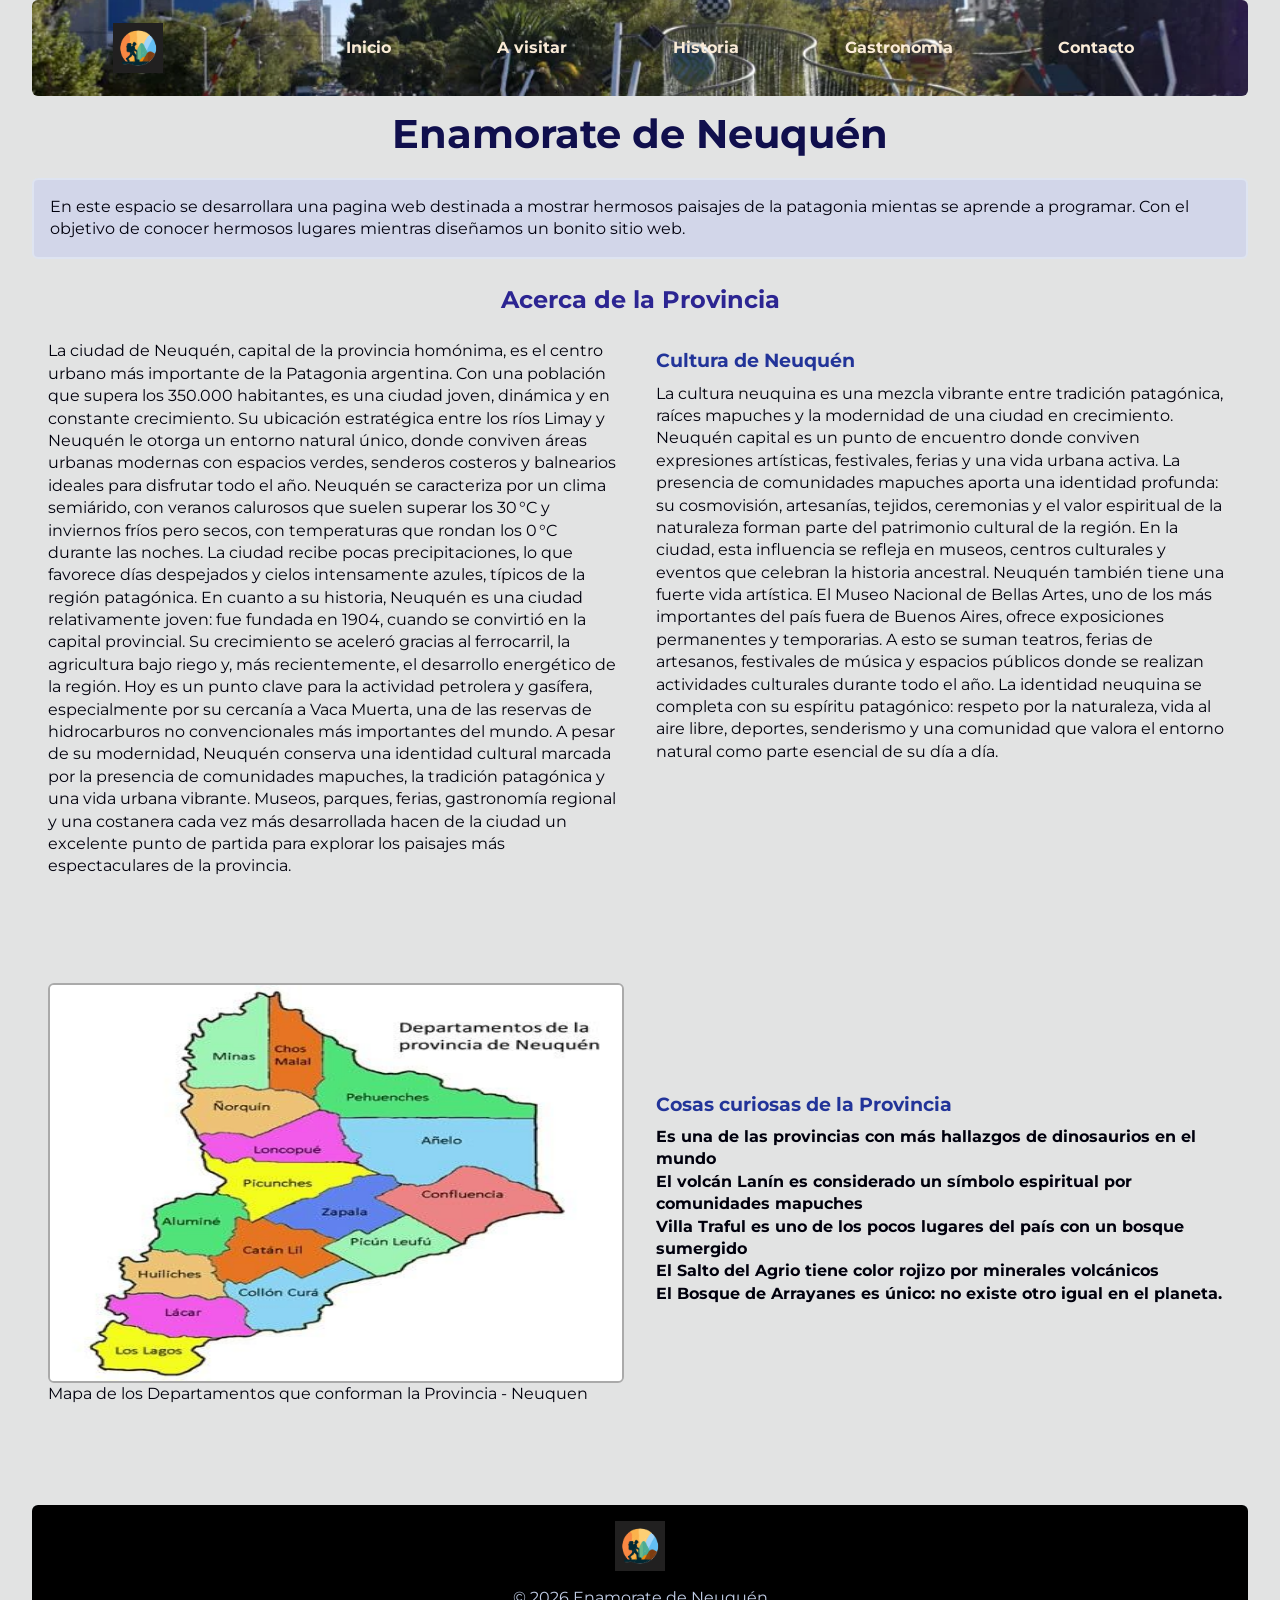
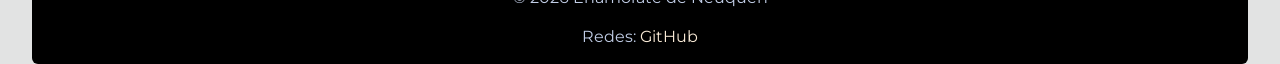
<file: Proyecto1/index.html>
<!DOCTYPE html>
<html lang="en">
    <head>
        <meta charset="UTF-8">
        <meta name="viewport" content="width=device-width, initial-scale=1.0">
        <title>Inicio</title>
        <link href="styles/style.css" type="text/css" rel="stylesheet">
    </head>
    <body>
        <header>
            <nav>
                <figure class="logo">
                    <img   src="assets/logo.1.png" alt="Mi logo">
                </figure>
                <ul class="ul_menu">
                    <li class="menu"><a href="#">Inicio</a></li> <!--para enlazar a la pagina -->
                    <li class="menu"><a href="pages/a_visitar.html">A visitar</a></li>
                    <li class="menu"><a href="pages/historia.html">Historia</a></li>
                    <li class="menu"><a href="pages/gastronomia.html">Gastronomia</a></li>
                    <li class="menu"><a href="pages/contactos.html">Contacto</a></li>
                </ul>
            </nav>
        </header>
        <main>
            <section class="main_section">
                <h1>Enamorate de Neuquén</h1>
                <section class="principal_sec">
                    <p>En este espacio se desarrollara una pagina web destinada a mostrar hermosos paisajes de la patagonia mientas se aprende a programar.
                    Con el objetivo de conocer hermosos lugares mientras diseñamos un bonito sitio web.
                    </p>
                </section>
                <div>
                    <h2 class="tit_secun">Acerca de la Provincia</h2>  
                    <section class="paisajes_sec_prin">
                    
                    <p class="prin">La ciudad de Neuquén, capital de la provincia homónima, es el centro urbano más importante de la Patagonia argentina. Con una población que supera los 350.000 habitantes, es una ciudad joven, dinámica y en constante crecimiento. Su ubicación estratégica entre los ríos Limay y Neuquén le otorga un entorno natural único, donde conviven áreas urbanas modernas con espacios verdes, senderos costeros y balnearios ideales para disfrutar todo el año.
                    Neuquén se caracteriza por un clima semiárido, con veranos calurosos que suelen superar los 30 °C y inviernos fríos pero secos, con temperaturas que rondan los 0 °C durante las noches. La ciudad recibe pocas precipitaciones, lo que favorece días despejados y cielos intensamente azules, típicos de la región patagónica.
                    En cuanto a su historia, Neuquén es una ciudad relativamente joven: fue fundada en 1904, cuando se convirtió en la capital provincial. Su crecimiento se aceleró gracias al ferrocarril, la agricultura bajo riego y, más recientemente, el desarrollo energético de la región. Hoy es un punto clave para la actividad petrolera y gasífera, especialmente por su cercanía a Vaca Muerta, una de las reservas de hidrocarburos no convencionales más importantes del mundo.
                    A pesar de su modernidad, Neuquén conserva una identidad cultural marcada por la presencia de comunidades mapuches, la tradición patagónica y una vida urbana vibrante. Museos, parques, ferias, gastronomía regional y una costanera cada vez más desarrollada hacen de la ciudad un excelente punto de partida para explorar los paisajes más espectaculares de la provincia.
                    <figure class="pie">
                        <img class="img_prin" src="assets/Foto.provincia.jpg" alt="Imagen de los departamentos que conforman Neuquen">
                        <figcaption>Mapa de los Departamentos que conforman la Provincia - Neuquen</figcaption>
                    </figure>
                    <article class="secun">
                        <h3>Cultura de Neuquén</h3>
                                
                        <p>
                            La cultura neuquina es una mezcla vibrante entre tradición patagónica, raíces mapuches y la modernidad de una ciudad en crecimiento. Neuquén capital es un punto de encuentro donde conviven expresiones artísticas, festivales, ferias y una vida urbana activa.
                            La presencia de comunidades mapuches aporta una identidad profunda: su cosmovisión, artesanías, tejidos, ceremonias y el valor espiritual de la naturaleza forman parte del patrimonio cultural de la región. En la ciudad, esta influencia se refleja en museos, centros culturales y eventos que celebran la historia ancestral.
                            Neuquén también tiene una fuerte vida artística. El Museo Nacional de Bellas Artes, uno de los más importantes del país fuera de Buenos Aires, ofrece exposiciones permanentes y temporarias. A esto se suman teatros, ferias de artesanos, festivales de música y espacios públicos donde se realizan actividades culturales durante todo el año.
                            La identidad neuquina se completa con su espíritu patagónico: respeto por la naturaleza, vida al aire libre, deportes, senderismo y una comunidad que valora el entorno natural como parte esencial de su día a día.
                        </p>
                    </article>
                    <article class="art_movil">
                            <h3>Cosas curiosas de la Provincia</h3>
                            <h4>Es una de las provincias con más hallazgos de dinosaurios en el mundo</h4>
                            <h4>El volcán Lanín es considerado un símbolo espiritual por comunidades mapuches</h4>
                            <h4>Villa Traful es uno de los pocos lugares del país con un bosque sumergido</h4>
                            <h4>El Salto del Agrio tiene color rojizo por minerales volcánicos</h4>
                            <h4>El Bosque de Arrayanes es único: no existe otro igual en el planeta.</h4>
                    </article>
                        

                    </section>
                </div>
            </section>
     </main>
        <footer>
            <figure class="logo">
                <img src="assets/logo.1.png" alt="logo" class="logo">
            </figure>
            <p>© 2026 Enamorate de Neuquén</p>
                <p>Redes: 
                    <a href="#">GitHub</a>
        </footer>
        
    </body>
</html>
</file>
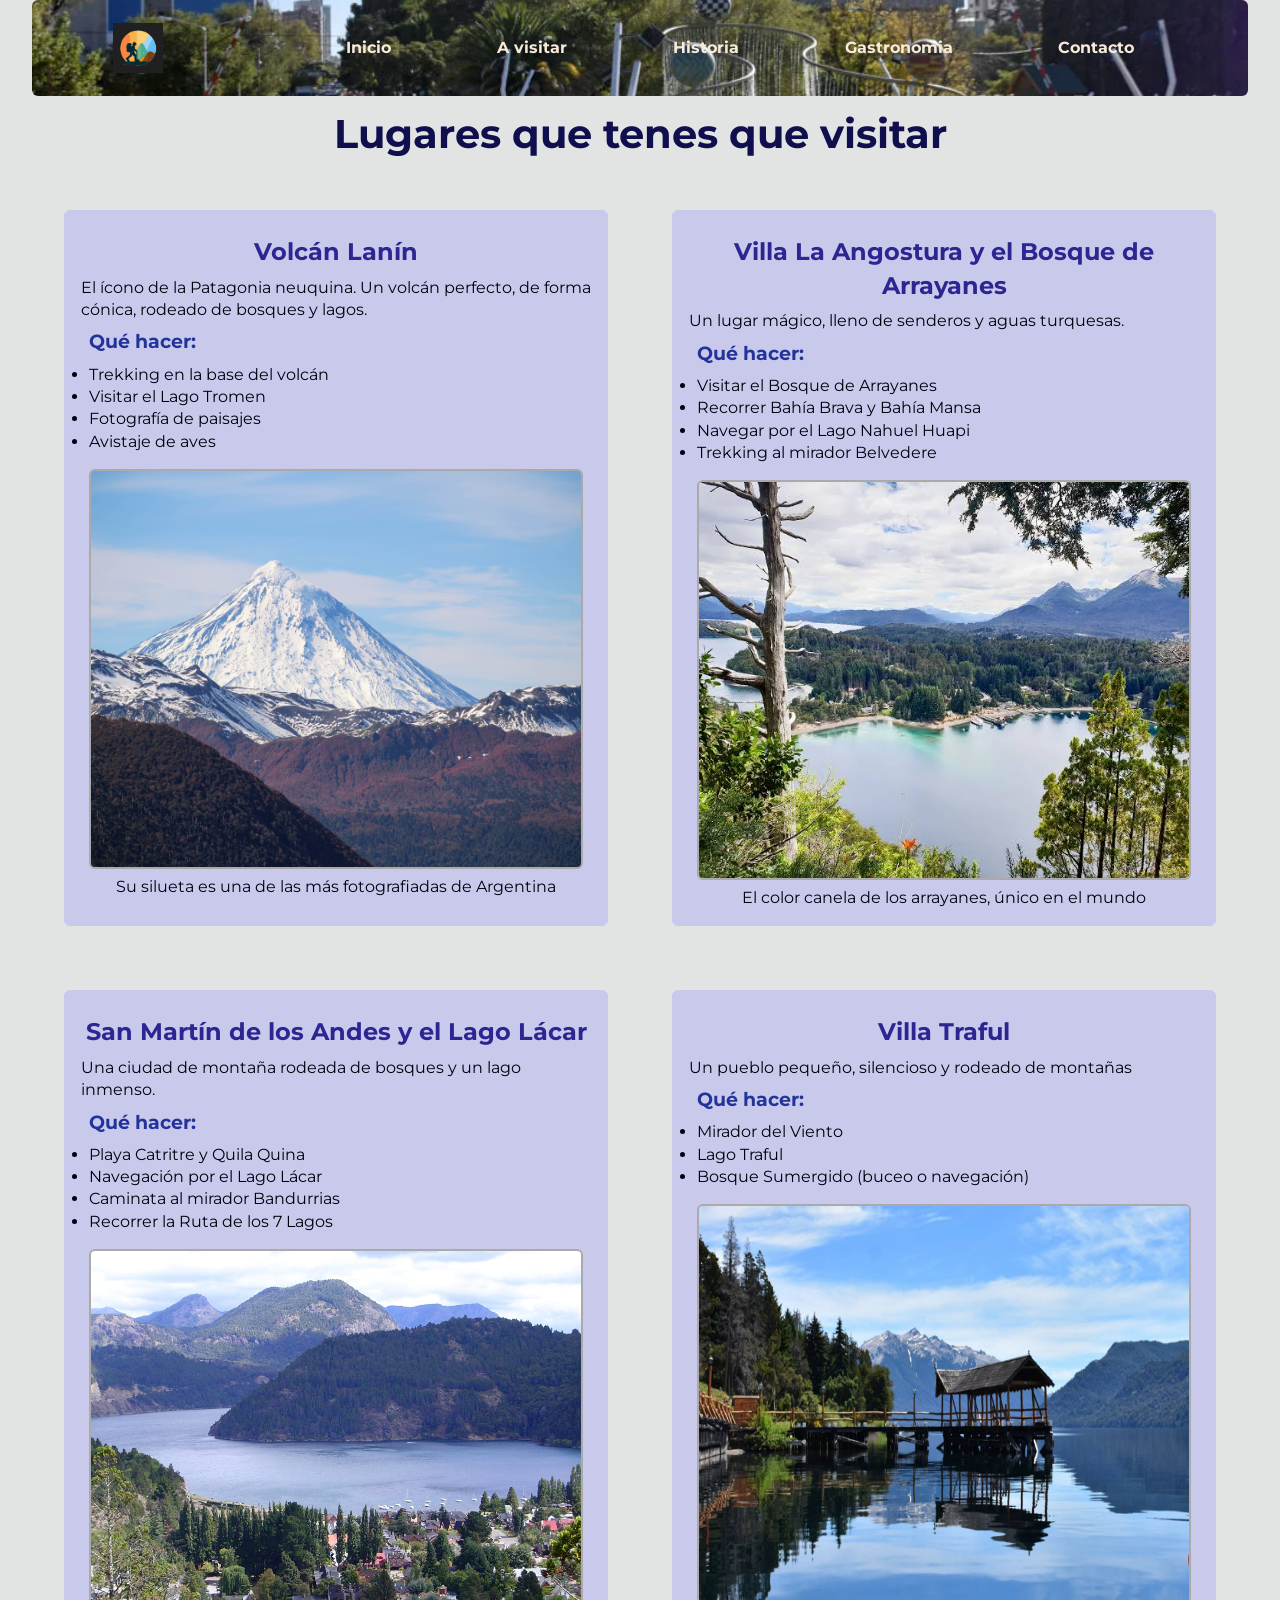
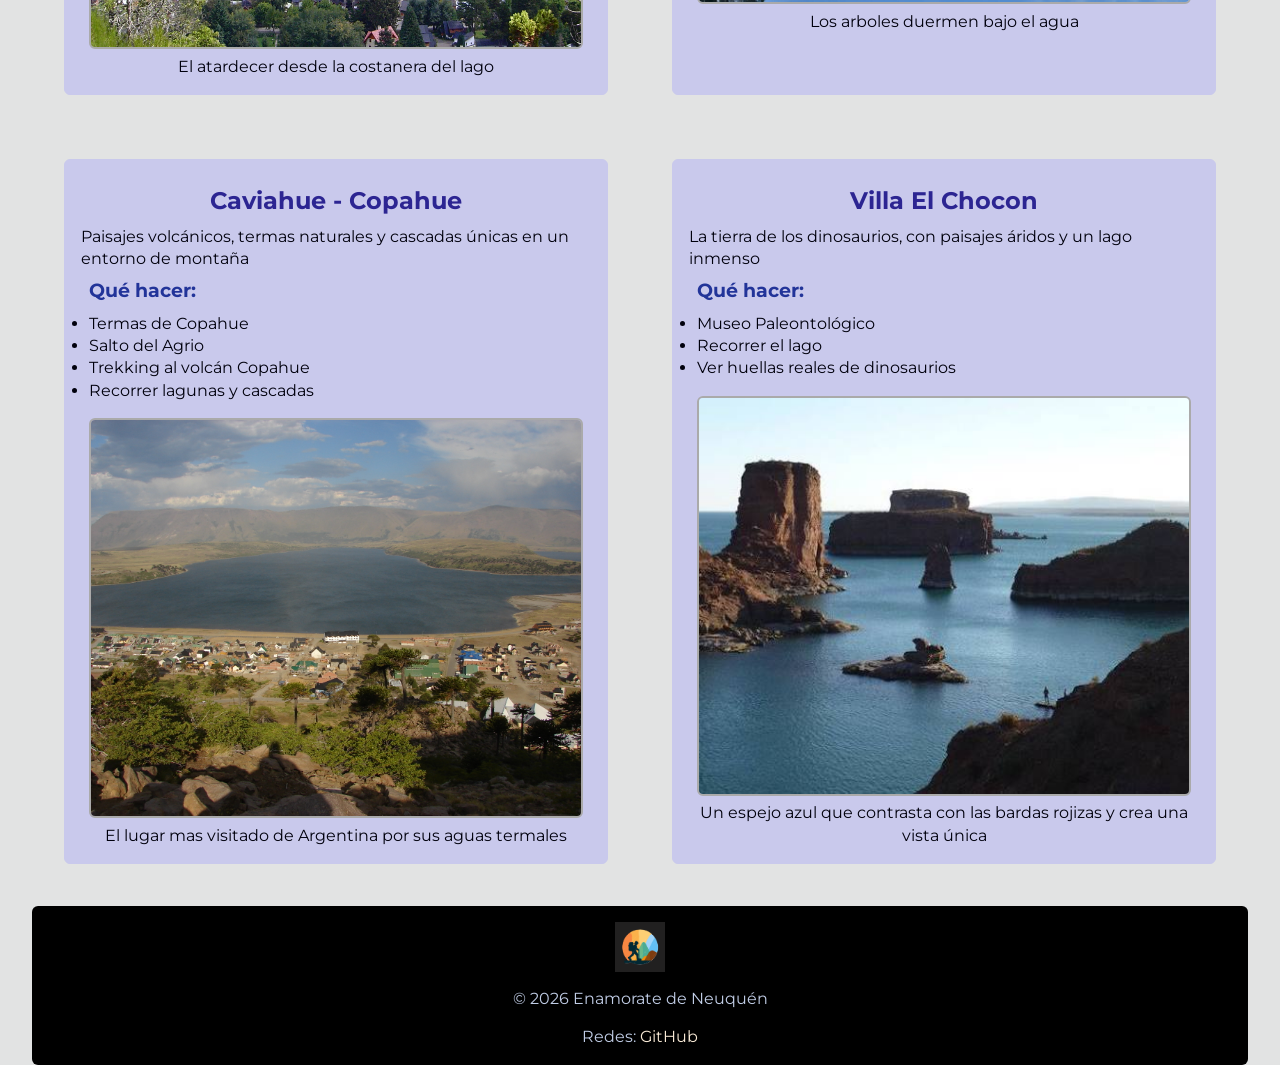
<file: Proyecto1/pages/a_visitar.html>
<!DOCTYPE html>
<html lang="en">
    <head>
        <meta charset="UTF-8">
        <meta name="viewport" content="width=device-width, initial-scale=1.0">
        <title>A visitar</title>
        <link href="../styles/style.css" type="text/css" rel="stylesheet">
    </head>
    <body>
        <header>       
            <nav>
                <figure class="logo">
                    <img src="../assets/logo.1.png" alt="Mi logo">
                </figure>
                <ul class="ul_menu">
                    <li class="menu"><a href="../index.html">Inicio</a></li>
                    <li class="menu"><a href="#">A visitar</a></li>
                    <li class="menu"><a href="historia.html">Historia</a></li>
                    <li class="menu"><a href="gastronomia.html">Gastronomia</a></li>
                    <li class="menu"><a href="contactos.html">Contacto</a></li>
                </ul>
            </nav>
        </header>
        <main>
            <section class="main_section">
                <h1>Lugares que tenes que visitar</h1>
                <section class="paisajes_sec">
                    <article class="paisaje_sec">
                            <h2>Volcán Lanín</h2>
                            <p>El ícono de la Patagonia neuquina.
                            Un volcán perfecto, de forma cónica, rodeado de bosques y lagos.
                            </p>
                        <div class="descripcion_sec">
                            <h3>Qué hacer:</h3>
                            <ul>
                                <li>Trekking en la base del volcán</li>
                                <li>Visitar el Lago Tromen</li>
                                <li>Fotografía de paisajes</li>
                                <li>Avistaje de aves</li>
                            </ul>
                            <figure>
                                <img class="img_prin" src="../assets/02-Volcan-Lanin.jpg" alt="Imagen del Volcan Lanin">
                                <figcaption>Su silueta es una de las más fotografiadas de Argentina</figcaption>
                            </figure>
                        </div>
                    </article>
                    <article class="paisaje_sec">
                            <h2>Villa La Angostura y el Bosque de Arrayanes</h2>
                            <p>Un lugar mágico, lleno de senderos y aguas turquesas.</p>
                        <div class="descripcion_sec">
                            <h3>Qué hacer:</h3>
                            <ul>
                                <li>Visitar el Bosque de Arrayanes</li>
                                <li>Recorrer Bahía Brava y Bahía Mansa</li>
                                <li>Navegar por el Lago Nahuel Huapi</li>
                                <li>Trekking al mirador Belvedere</li>
                            </ul>
                            <figure>
                                <img class="img_prin" src="../assets/Arrayanes.jpg" alt="Imagen del parque de los arrayanes">
                                <figcaption>El color canela de los arrayanes, único en el mundo</figcaption>
                            </figure>
                        </div>
                    </article>
                    <article class="paisaje_sec">
                            <h2>San Martín de los Andes y el Lago Lácar</h2>
                            <p>Una ciudad de montaña rodeada de bosques y un lago inmenso.</p>
                        <div class="descripcion_sec">
                            <h3>Qué hacer:</h3>
                            <ul>
                                    <li>Playa Catritre y Quila Quina</li>
                                    <li>Navegación por el Lago Lácar</li>
                                    <li>Caminata al mirador Bandurrias</li>
                                    <li>Recorrer la Ruta de los 7 Lagos</li>
                            </ul>
                            <figure>
                                <img class="img_prin" src="../assets/03_San Martin.jpg" alt="Imagen de la hermosa ciudad y el lago">
                                <figcaption>El atardecer desde la costanera del lago</figcaption>
                            </figure>
                        </div>
                    </article>
                    <article class="paisaje_sec">
                            <h2>Villa Traful</h2>
                            <p>Un pueblo pequeño, silencioso y rodeado de montañas</p>
                        <div class="descripcion_sec">
                            <h3>Qué hacer:</h3>
                            <ul>
                                <li>Mirador del Viento</li>
                                <li>Lago Traful</li>
                                <li>Bosque Sumergido (buceo o navegación)</li>
                            
                            </ul>
                            <figure>
                                <img class="img_prin" src="../assets/Traful2.jpg" alt="Imagen del Volcan Lanin">
                                <figcaption>Los arboles duermen bajo el agua</figcaption>
                            </figure>
                        </div>

                    </article>
                    <article class="paisaje_sec">
                            <h2>Caviahue - Copahue</h2>
                            <p>Paisajes volcánicos, termas naturales y cascadas únicas en un entorno de montaña</p>
                        <div class="descripcion_sec">
                            <h3>Qué hacer:</h3>
                            <ul>
                                <li>Termas de Copahue</li>
                                <li>Salto del Agrio</li>
                                <li>Trekking al volcán Copahue</li>
                                <li>Recorrer lagunas y cascadas</li>
                            
                            </ul>
                            <figure>
                                <img class="img_prin" src="../assets/Caviahue.jpg" alt="Imagen de Caviahue">
                                <figcaption>El lugar mas visitado de Argentina por sus aguas termales</figcaption>
                            </figure>
                        </div>

                    </article>
                    <article class="paisaje_sec">
                            <h2>Villa El Chocon</h2>
                            <p>La tierra de los dinosaurios, con paisajes áridos y un lago inmenso</p>
                        <div class="descripcion_sec">
                            <h3>Qué hacer:</h3>
                            <ul>
                                <li>Museo Paleontológico</li>
                                <li>Recorrer el lago</li>
                                <li>Ver huellas reales de dinosaurios</li>
                            
                            </ul>
                            <figure>
                                <img class="img_prin" src="../assets/Chocon.jpg" alt="Imagen del Lago de el chocon">
                                <figcaption>Un espejo azul que contrasta con las bardas rojizas y crea una vista única</figcaption>
                            </figure>
                        </div>

                    </article>

                </section>
            </section>

        </main>


        <footer>
            <figure class="logo" >
                <img src="../assets/logo.1.png" alt="logo" class="logo">
            </figure>
            <p>© 2026 Enamorate de Neuquén</p>
                <p>Redes: 
                    <a href="#">GitHub</a>
        </footer>
            
    </body>
</html>
</file>
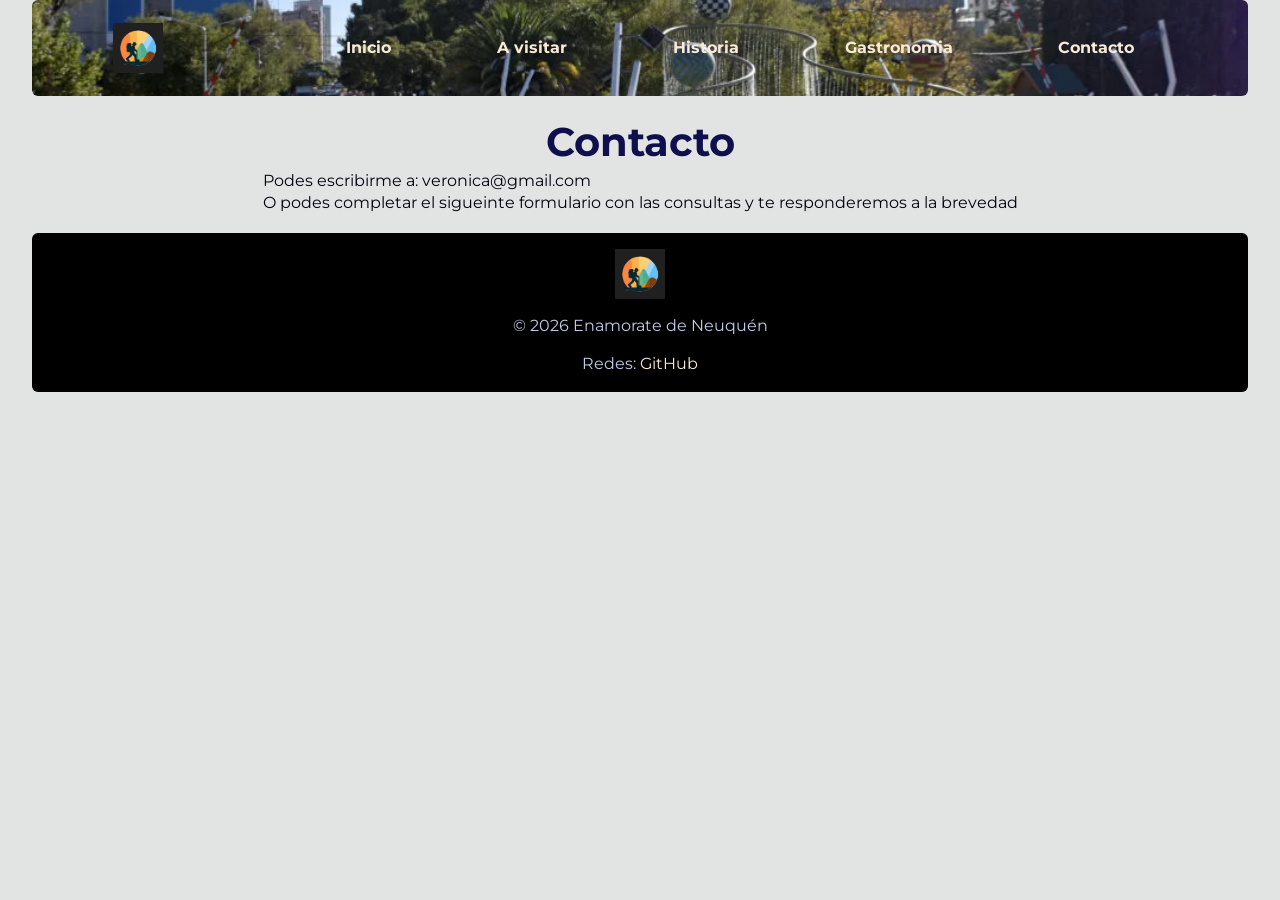
<file: Proyecto1/pages/contactos.html>
<!DOCTYPE html>
<html lang="en">
    <head>
        <meta charset="UTF-8">
        <meta name="viewport" content="width=device-width, initial-scale=1.0">
        <title>Contactos</title>
        <link href="../styles/style.css" type="text/css" rel="stylesheet">
    </head>
    <body>
        <header>
            <nav>
                <figure class="logo">
                    <img src="../assets/logo.1.png" alt="Mi logo">
                </figure>
                <ul class="ul_menu">
                    <li class="menu"><a href="../index.html">Inicio</a></li>
                    <li class="menu"><a href="a_visitar.html">A visitar</a></li>
                    <li class="menu"><a href="historia.html">Historia</a></li>
                    <li class="menu"><a href="gastronomia.html">Gastronomia</a></li>
                    <li class="menu"><a href="#">Contacto</a></li>
                </ul>
            </nav>
        </header>
        <main>
            <section class="main_section">
                <section class="secun_sec">            
                    <h1>Contacto</h1>
                    <p>Podes escribirme a: veronica@gmail.com</p>
                    <p>O podes completar el sigueinte formulario con las consultas y te responderemos a la brevedad</p>
                </section>
            </section>
        </main>


        <footer>
            <figure class="logo" >
                <img src="../assets/logo.1.png" alt="logo" class="logo">
            </figure>
            <p>© 2026 Enamorate de Neuquén</p>
             <p>Redes: 
                    <a href="#">GitHub</a>
        </footer>
    </body>
</html>
</file>
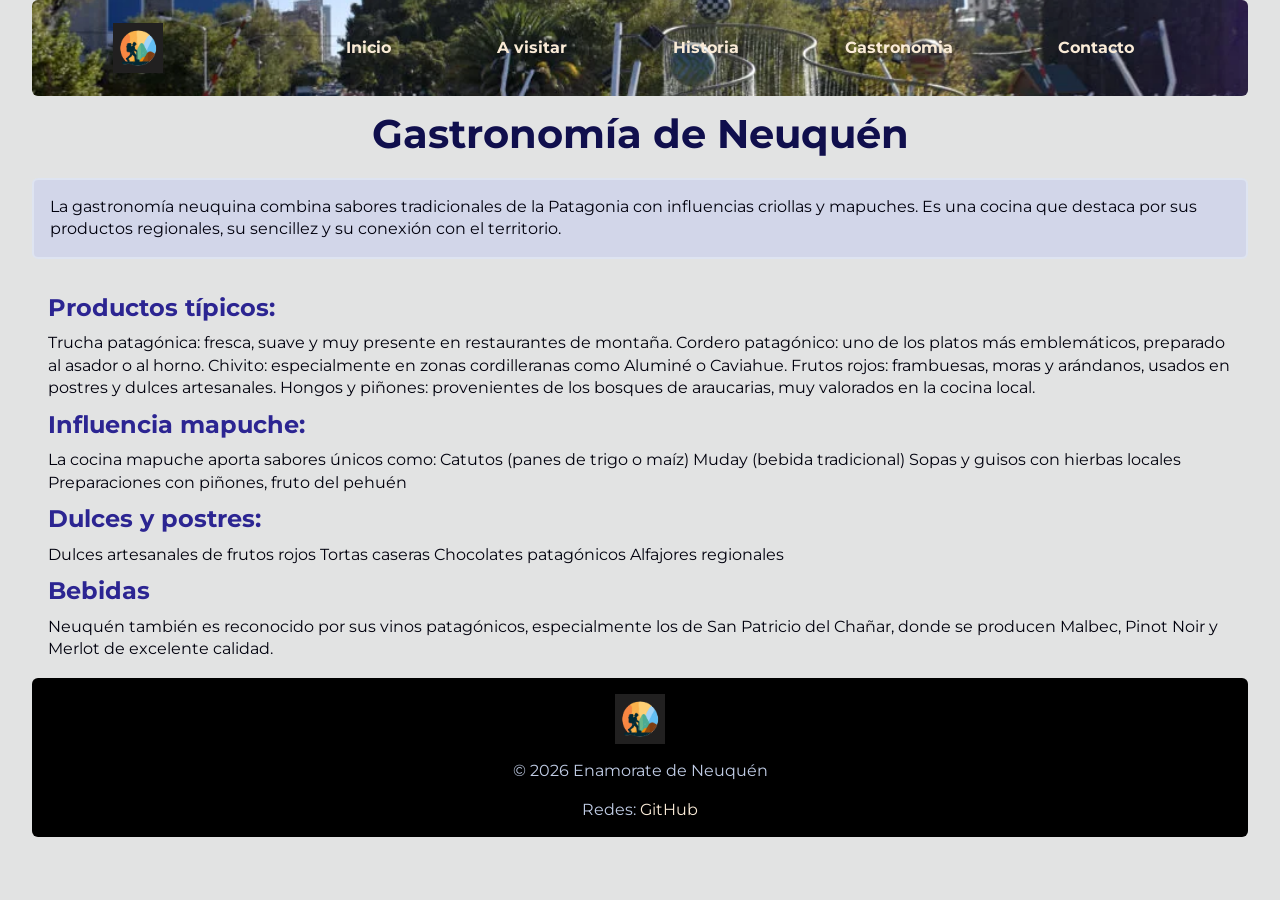
<file: Proyecto1/pages/gastronomia.html>
<!DOCTYPE html>
<html lang="en">
    <head>
        <meta charset="UTF-8">
        <meta name="viewport" content="width=device-width, initial-scale=1.0">
        <title>Gastronomía</title>
        <link href="../styles/style.css" type="text/css" rel="stylesheet">
    </head>
    <body>
        <header>
            <nav>
                <figure class="logo">
                    <img src="../assets/logo.1.png" alt="Mi logo">
                </figure>
                <ul class="ul_menu">
                    <li class="menu"><a href="../index.html">Inicio</a></li>
                    <li class="menu"><a href="a_visitar.html">A visitar</a></li>
                    <li class="menu"><a href="historia.html">Historia</a></li>
                    <li class="menu"><a href="#">Gastronomia</a></li>
                    <li class="menu"><a href="contactos.html">Contacto</a></li>
                </ul>
            </nav>
        </header>
        <main>
            <section class="main_section">
                <h1>Gastronomía de Neuquén</h1>
                <section class="principal_sec">
                <p>
                    La gastronomía neuquina combina sabores tradicionales de la Patagonia con influencias criollas y mapuches. Es una cocina que destaca por sus productos regionales, su sencillez y su conexión con el territorio.
                </p>
                </section>
                <section class="secun_sec">
                    <h2>Productos típicos:</h2>
                    Trucha patagónica: fresca, suave y muy presente en restaurantes de montaña.
                    Cordero patagónico: uno de los platos más emblemáticos, preparado al asador o al horno.
                    Chivito: especialmente en zonas cordilleranas como Aluminé o Caviahue.
                    Frutos rojos: frambuesas, moras y arándanos, usados en postres y dulces artesanales.
                    Hongos y piñones: provenientes de los bosques de araucarias, muy valorados en la cocina local.

                    <h2>Influencia mapuche:</h2>
                    La cocina mapuche aporta sabores únicos como:
                    Catutos (panes de trigo o maíz)
                    Muday (bebida tradicional)
                    Sopas y guisos con hierbas locales
                    Preparaciones con piñones, fruto del pehuén

                    <h2>Dulces y postres:</h2>
                    Dulces artesanales de frutos rojos
                    Tortas caseras
                    Chocolates patagónicos
                    Alfajores regionales

                    <h2>Bebidas</h2>
                    Neuquén también es reconocido por sus vinos patagónicos, especialmente los de San Patricio del Chañar, donde se producen Malbec, Pinot Noir y Merlot de excelente calidad.
                </section>
            </section>
        </main>
        <footer>
            <figure class="logo">
                <img  src="../assets/logo.1.png" alt="logo" class="logo">
            </figure>
            <p>© 2026 Enamorate de Neuquén</p>
             <p>Redes: 
                    <a href="#">GitHub</a>
        </footer>
    </body>
</html>
</file>
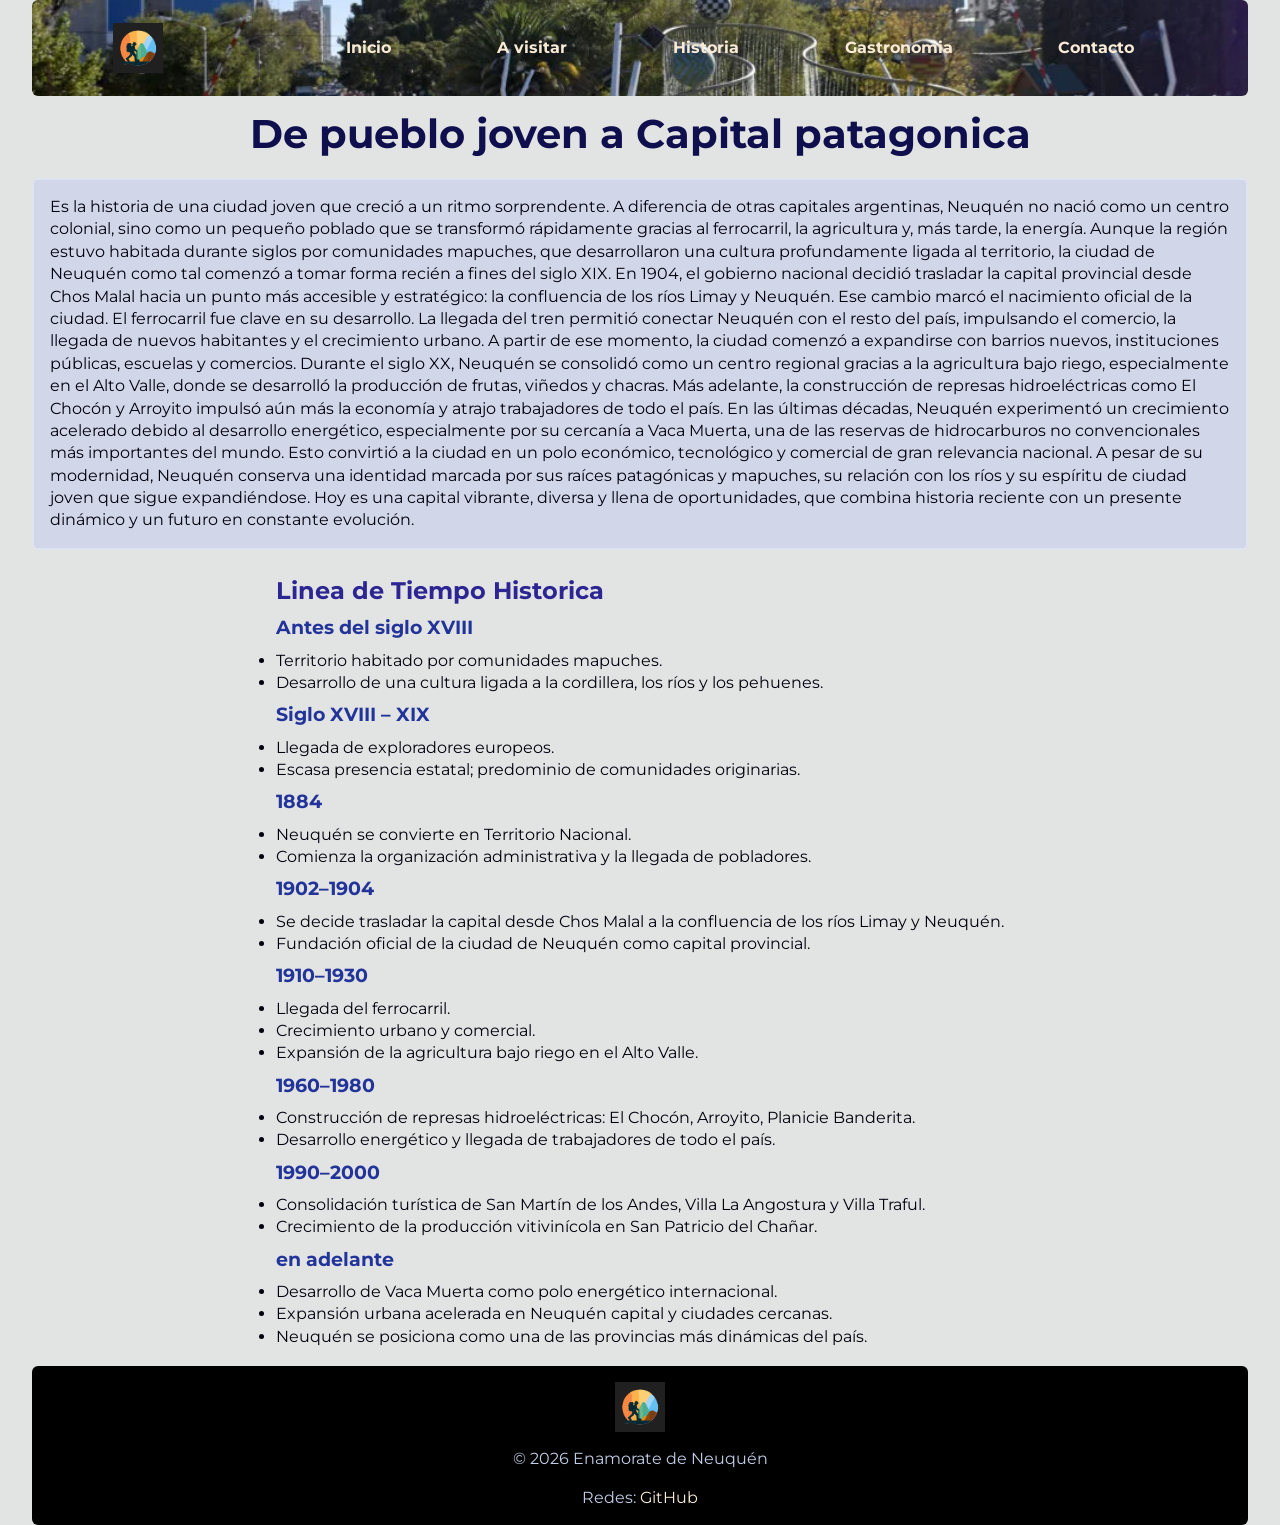
<file: Proyecto1/pages/historia.html>
<!DOCTYPE html>
<html lang="en">
<head>
        <meta charset="UTF-8">
        <meta name="viewport" content="width=device-width, initial-scale=1.0">
        <title>Historia</title>
        <link href="../styles/style.css" type="text/css" rel="stylesheet">
    </head>
    <body>
        <header>
            <nav>
                <figure class="logo">
                    <img src="../assets/logo.1.png" alt="Mi logo">
                </figure>
                <ul class="ul_menu">
                    <li class="menu"><a href="../index.html">Inicio</a></li> <!--Me saca de la carpeta -->
                    <li class="menu"><a href="a_visitar.html">A visitar</a></li>
                    <li class="menu"><a href="#">Historia</a></li>
                    <li class="menu"><a href="gastronomia.html">Gastronomia</a></li>
                    <li class="menu"><a href="contactos.html">Contacto</a></li>
                </ul>
            </nav>
        </header>
        <main>
            <section class="main_section">
                <h1>De pueblo joven a Capital patagonica</h1>
                    <section class="principal_sec">
                        <p> Es la historia de una ciudad joven que creció a un ritmo sorprendente. A diferencia de otras capitales argentinas, Neuquén no nació como un centro colonial, sino como un pequeño poblado que se transformó rápidamente gracias al ferrocarril, la agricultura y, más tarde, la energía.
                        Aunque la región estuvo habitada durante siglos por comunidades mapuches, que desarrollaron una cultura profundamente ligada al territorio, la ciudad de Neuquén como tal comenzó a tomar forma recién a fines del siglo XIX. En 1904, el gobierno nacional decidió trasladar la capital provincial desde Chos Malal hacia un punto más accesible y estratégico: la confluencia de los ríos Limay y Neuquén. Ese cambio marcó el nacimiento oficial de la ciudad.
                        El ferrocarril fue clave en su desarrollo. La llegada del tren permitió conectar Neuquén con el resto del país, impulsando el comercio, la llegada de nuevos habitantes y el crecimiento urbano. A partir de ese momento, la ciudad comenzó a expandirse con barrios nuevos, instituciones públicas, escuelas y comercios.
                        Durante el siglo XX, Neuquén se consolidó como un centro regional gracias a la agricultura bajo riego, especialmente en el Alto Valle, donde se desarrolló la producción de frutas, viñedos y chacras. Más adelante, la construcción de represas hidroeléctricas como El Chocón y Arroyito impulsó aún más la economía y atrajo trabajadores de todo el país.
                        En las últimas décadas, Neuquén experimentó un crecimiento acelerado debido al desarrollo energético, especialmente por su cercanía a Vaca Muerta, una de las reservas de hidrocarburos no convencionales más importantes del mundo. Esto convirtió a la ciudad en un polo económico, tecnológico y comercial de gran relevancia nacional.
                        A pesar de su modernidad, Neuquén conserva una identidad marcada por sus raíces patagónicas y mapuches, su relación con los ríos y su espíritu de ciudad joven que sigue expandiéndose. Hoy es una capital vibrante, diversa y llena de oportunidades, que combina historia reciente con un presente dinámico y un futuro en constante evolución.
                        </p>
                    </section>
                <div>
                    <section class="secun_sec">
                        <article>

                        <h2> Linea de Tiempo Historica</h2>
                        <ul>
                            <h3>Antes del siglo XVIII</h3>
                            <li>Territorio habitado por comunidades mapuches.</li>
                            <li>Desarrollo de una cultura ligada a la cordillera, los ríos y los pehuenes.</li>
                        </ul>
                        <ul>
                            <h3>Siglo XVIII – XIX</h3>
                            <li>Llegada de exploradores europeos.</li>
                            <li>Escasa presencia estatal; predominio de comunidades originarias.</li>
                        </ul>
                        <ul>
                            <h3>1884</h3>  
                            <li>Neuquén se convierte en Territorio Nacional.</li>
                            <li>Comienza la organización administrativa y la llegada de pobladores.</li>
                        </ul>
                        <ul>
                            <h3>1902–1904 </h3> 
                            <li>Se decide trasladar la capital desde Chos Malal a la confluencia de los ríos Limay y Neuquén.</li>
                            <li>Fundación oficial de la ciudad de Neuquén como capital provincial.</li>
                        </ul>
                        <ul>
                            <h3>1910–1930</h3>  
                            <li>Llegada del ferrocarril.</li>
                            <li>Crecimiento urbano y comercial.</li>
                            <li>Expansión de la agricultura bajo riego en el Alto Valle.</li>
                        </ul>
                        <ul>
                            <h3>1960–1980 </h3> 
                            <li>Construcción de represas hidroeléctricas: El Chocón, Arroyito, Planicie Banderita.</li>
                            <li>Desarrollo energético y llegada de trabajadores de todo el país.</li>
                        </ul>
                        <ul>
                            <h3>1990–2000</h3> 
                            <li>Consolidación turística de San Martín de los Andes, Villa La Angostura y Villa Traful.</li>
                            <li>Crecimiento de la producción vitivinícola en San Patricio del Chañar.</li>
                        </ul>
                        <ul>
                            <h3>en adelante</h3> 
                            <li>Desarrollo de Vaca Muerta como polo energético internacional.</li>
                            <li>Expansión urbana acelerada en Neuquén capital y ciudades cercanas.</li>
                            <li>Neuquén se posiciona como una de las provincias más dinámicas del país.</li>
                        </ul>
                        </article>
                    </section>
                </div>
            </section>
        </main>
        <footer>
            <figure class="logo">
                <img  src="../assets/logo.1.png" alt="logo" class="logo">
            </figure>
                <p>© 2026 Enamorate de Neuquén</p>
                    <p>Redes: 
                        <a href="#">GitHub</a>
        </footer>
    </body>
 </html>
</file>
<file: Proyecto1/styles/style.css>
/* SE APLICA A TODO EL CONTENIDO --- */

/*Desde google fonts*/
 @import url('https://fonts.googleapis.com/css2?family=Montserrat:ital,wght@0,100..900;1,100..900&display=swap');

* {
    margin: 0;
    padding: 0;
    box-sizing: border-box;
    
}

body {
    margin: 0 16px; /**dtandar de desarrollo para mobile first*/
    font-family: "Montserrat", sans-serif;
    line-height: 1.4; /*espacio entre lineas*/
    color: #00000d;
    background-color: rgba(220, 221, 221, 0.824);
    font-size: 16px;

    
}

/* PARA LA BARRA DE NAVEGACION  ----*/

header nav{
    background:  url("../assets/fondo1.webp"); 
    background-size: cover; /*para que ocupe todo el espacio*/
    background-position: center;
    background-repeat: no-repeat; /* si quito el cover repite la imagen*/
    height: auto;
    border-radius: 6px;
    font-weight: bold; /* negrita */
    padding: 8px;
    display: grid;
    grid-template-areas: 
    "logo"
    "logo"
    "ul_menu"
    "ul_menu"
    "ul_menu"
    "ul_menu"
    "ul_menu";
    grid-template-rows: repeat(7, 20px);
    grid-template-columns: repeat(1, 1fr);
    gap: 4px
}

.ul_menu{
    grid-area: ul_menu;
    display: flex;
    flex-direction: column;
    flex-wrap: wrap;
    justify-content: space-evenly;
    align-items: center;
}


.logo{
    grid-area: logo;
    display: flex;
    flex-direction: row;
    justify-content: center;
    
}
.logo img{
    width: 50px;
    height: 50px;
}

a{
     color: antiquewhite;
    text-decoration: none; /*quita el subrayado*/
    
    
}  

.menu{
    list-style: none;  
}
/* PARA LAS SECCIONES ----- */

.main_section{
    display: flex;
    flex-direction: column;
    gap: 16px;
    align-items: center;
    margin: 10px 0px;

}
.principal_sec{
    border: 2px solid #dee4f1;
    background: #d2d6e9;
    border-radius: 6px;
    padding: 16px;

}
.secun_sec{
    margin: 8px;
    padding: 0 8px;

}
.paisajes_sec{
    padding: 16px;
    gap: 32px;
    
    

}
.paisajes_sec_prin{
   padding: 16px;
    gap: 32px;
   
}


/* PARA LA PAGINA A VISITAR ----*/

.paisaje_sec{
    background-color: #c9c9ec;
    border: 1px solid #c9c9ec; 
    border-radius: 6px;
    box-sizing: border-box;
    padding: 16px;
    margin: 16px;
    min-width: 450px; /* LO MINIMO QUE VA A TENER DE ANCHO CADA TARJETA*/

}
.paisaje_sec h2 , .paisaje_sec .paisajes_sec_prin p{
    text-align: center;
}
    
.descripcion_sec{
    margin: 0 8px;
   
}
.descripcion_sec ul {
    margin-bottom: 16px;
}
.descripcion_sec figure{
   text-align: center;

}

/* PARA TODAS LAS PAGINAS EN GENERAL ----*/

h1{
    font-size: 2.5rem;
    color: #100f4d;
    text-align: center;
}
.tit_secun{
    text-align: center;
}

h2{
    font-size: 1.5rem;
    color: #2c2592;
    margin: 8px 0;
}

h3{
    color: #223499;
    margin: 8px 0;
}


.img_prin{
    width: 100%;
    height: 25rem;
    border: 2px solid #aaaaaa;
    border-radius: 6px;
    justify-content: center;
    }


/* PARA EL FOOTER ---- */

footer{
    background-color: #000000;
    color: #c1cde6;
    text-align: center;
    border-radius: 6px;
    padding: 16px;
    display: flex;
    flex-direction: column;
    justify-content: center;
    gap: 16px;
}

/* MEDIA QUERIES ------- */

@media(min-width: 1024px){
    body{
        margin: 0 32px; /* es la medida para escritorio */
    }

    header nav{
        color: antiquewhite;
        grid-template-areas: 
        " logo ul_menu ul_menu ul_menu ul_menu ul_menu";
        grid-template-rows: repeat(1, 80px);
        grid-template-columns: repeat(6, 1fr);
        align-items: center;
        justify-content: space-between;
    
    }
    .ul_menu{
        flex-direction: row;
        justify-content: space-evenly;
    }
    .paisajes_sec{
        display: grid;
        grid-template-columns: repeat(2, 1fr);
        justify-content: space-evenly; 
    }
    
        
    .paisajes_sec_prin{
        display: grid;
        grid-template-columns: repeat(2, 1fr);
        grid-template-rows: repeat(2, 1fr);
        justify-content: space-evenly;
        grid-template-areas: 
        "prin secun"
        "pie art_movil"
        "pie art_movil";
     }
    .prin{
        grid-area: prin;
    }
    .pie{
    grid-area:  pie;
    display: flex;
    flex-direction: column;
    justify-content: center;
    align-content: center;

    }
    .secun{
        grid-area: secun;
    }


    .art_movil{
        justify-self: start;
        align-self: center;
        grid-area: art_movil;

    }
}
</file>
